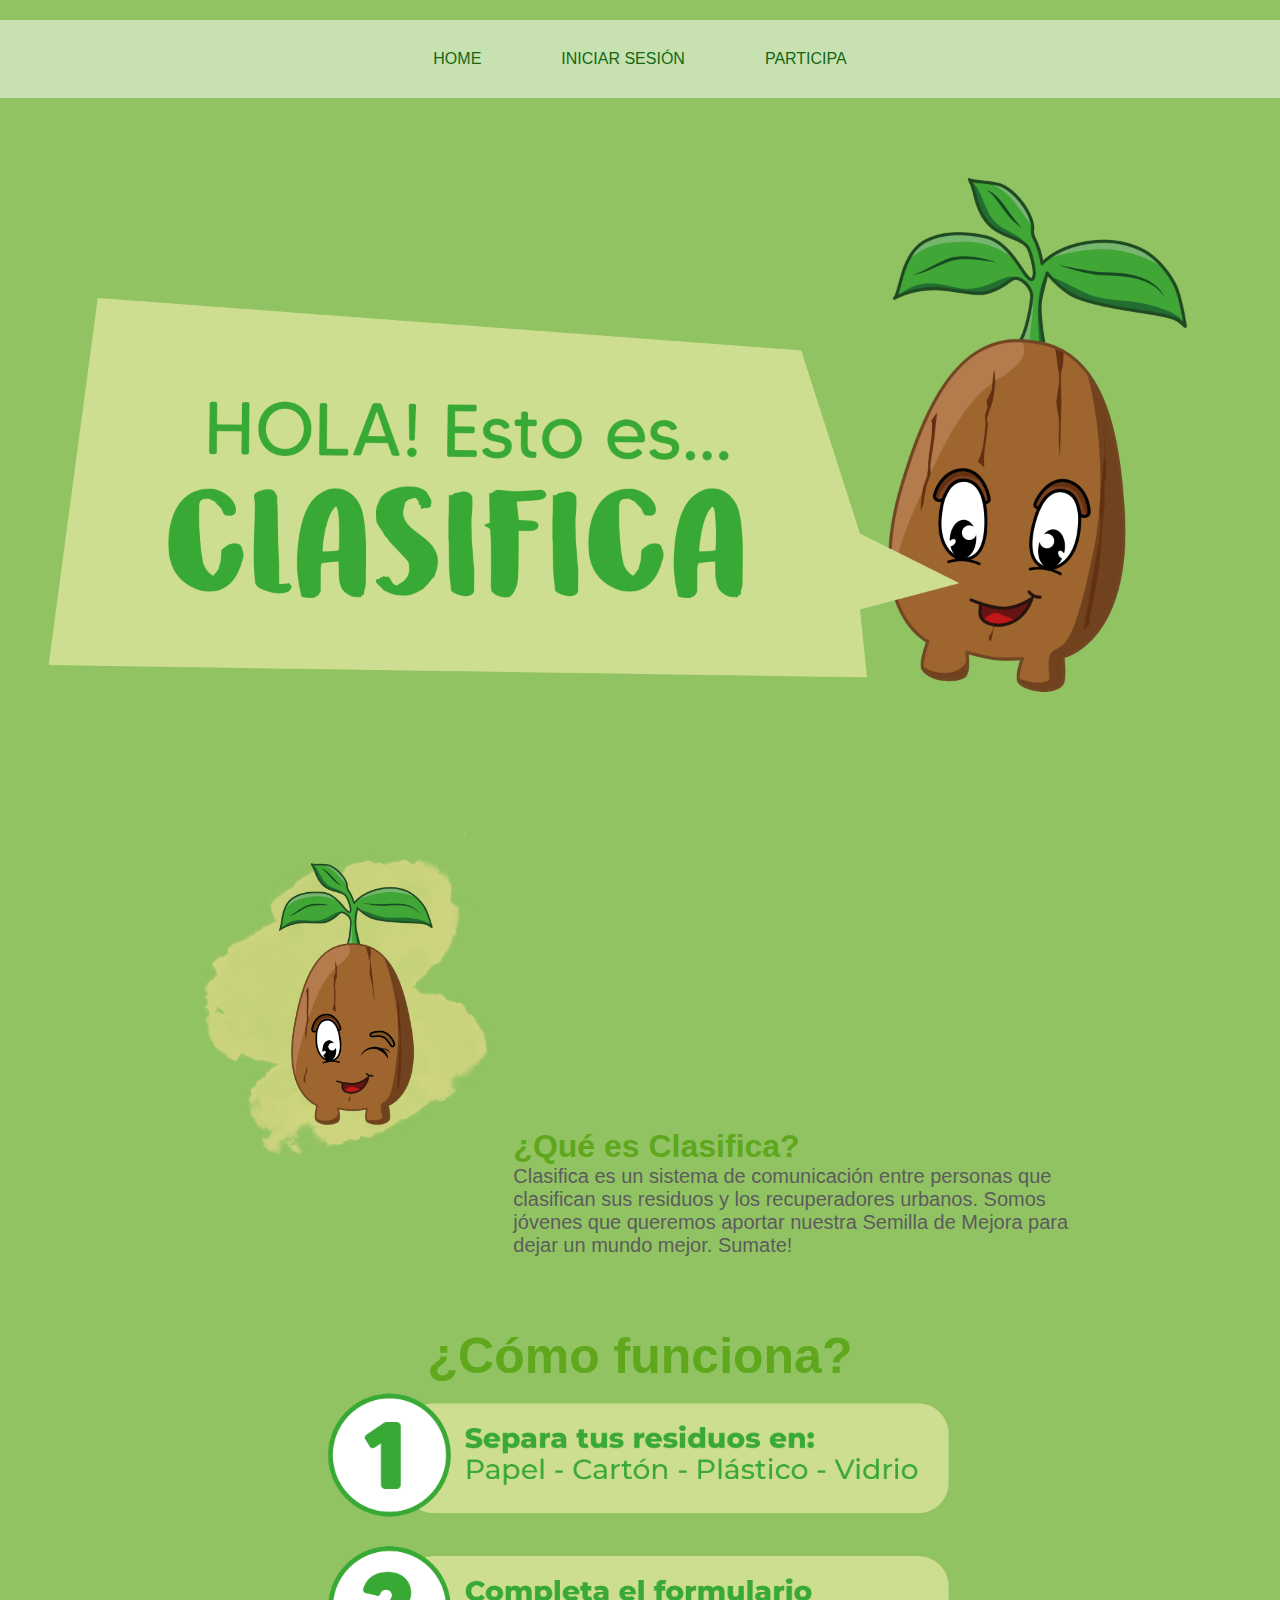
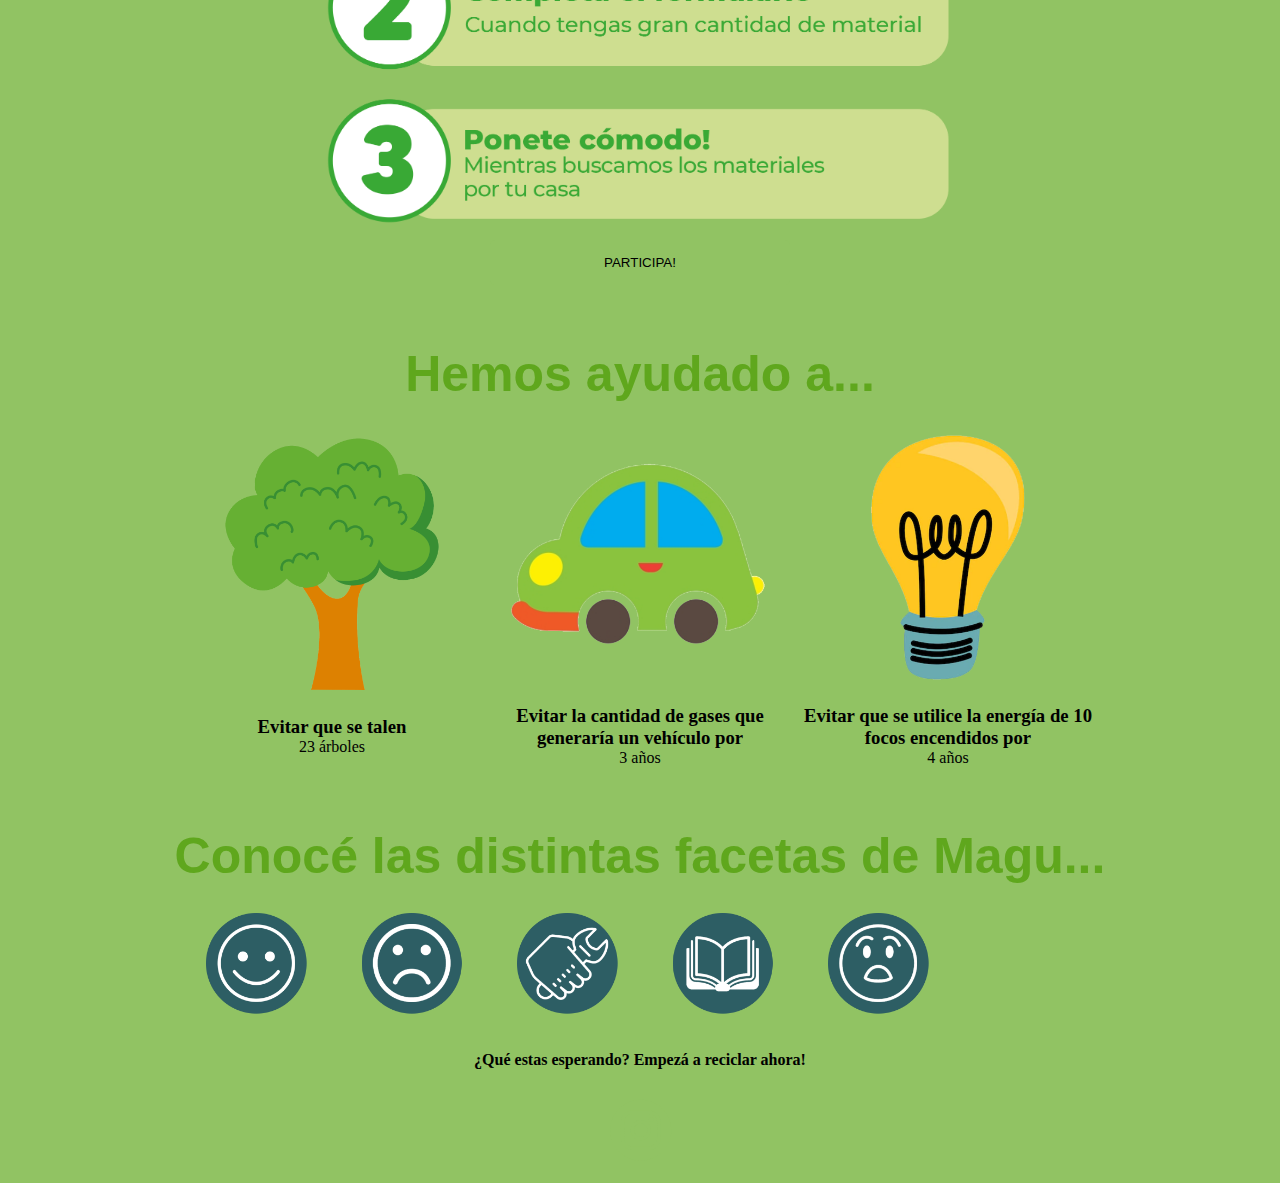
<file: html/index.html>
<!DOCTYPE html>
<html lang="en">
<head>
    <meta charset="UTF-8">
    <meta http-equiv="X-UA-Compatible" content="IE=edge">
    <meta name="viewport" content="width=device-width, initial-scale=1.0">
    <title>Clasifica</title>

     <!--KEYWORDS-->
     <meta name="description" content="Sistema de comunicación entre clasificadores y recuperadores urbanos ">
     <meta name="keywords"  content="clasificacion de residuos, reciclaje, ambiente, medioambiente, sustentable ">
     <!--CSS-->
     <link rel="stylesheet" href="../css/style.css">    
     <!--BOOTSTRAP-->
     <link href="https://cdn.jsdelivr.net/npm/bootstrap@5.1.3/dist/css/bootstrap.min.css" rel="stylesheet" integrity="sha384-1BmE4kWBq78iYhFldvKuhfTAU6auU8tT94WrHftjDbrCEXSU1oBoqyl2QvZ6jIW3" crossorigin="anonymous">
     <!--ANIMACION-->
      <link
     rel="stylesheet"
     href="https://cdnjs.cloudflare.com/ajax/libs/animate.css/4.1.1/animate.min.css"
        />
     <!--FAVICON-->
     <link rel="shortcut icon" href="../imgs/iconoClasifica.svg" type="Icono Clasifica">
     <meta property="og:Image" content="../imgs/iconoClasifica.svg">
 
</head>
<body>
    <header class="container-fluid">
        <!--Inicio Menu-->
        <nav>
                <div id="navbarNav">
                  <ul class="menu">
                    <li><a href="index.html">Home</a></li>
                      <li><a href="ingresar.html">Iniciar sesión</a></li>
                      <li><a href="participar.html">Participa</a></li>
                  </ul>    
               </div>
        </nav>
     <!--Fin Menu-->
    </header>



    <div>
        <img src="../imgs/inicio1.png" alt="" width="100%">
    </div>

    <!--Seccion Que es clasifica-->
    <div class="contenedor1">
        <div><img src="../imgs/maguguinio.png" alt="" width="100%"></div>
        <div>
        <h1><strong>¿Qué es Clasifica?</strong></h1>
        <p class="p_texto">Clasifica es un sistema de comunicación entre personas que clasifican sus residuos y los recuperadores urbanos.
            Somos jóvenes que queremos aportar nuestra Semilla de Mejora para dejar un mundo mejor.
            Sumate!
        </p>
        </div>
    </div>
    
 <!--Seccion Como funciona-->
    <div class="contenedor2">
        <p class="titulitos">¿Cómo funciona?</p>
        <img src="../imgs/pasos.png" alt="" width="80%">
        <a href="ingresar.html"><button class="btnform">PARTICIPA!</button></a>
    </div>


<!--Seccion Hemos ayudado a...-->
    <section>
        <p class="titulitos">Hemos ayudado a...</p>
        <div class="contenedor3">
        <div>
            <img src="../imgs/arbol.png" alt="" width="100%">
            <h3>Evitar que se talen</h3>
            <p>23 árboles</p>
        </div>

        <div>
            <img src="../imgs/auto.png" alt="" width="100%">
            <h3>Evitar la cantidad de gases que generaría un vehículo por
            </h3>
            <p>3 años</p>
        </div>

        <div>
            <img src="../imgs/foco.png" alt="" width="100%">
            <h3>Evitar que se utilice la energía de 10 focos encendidos por</h3>
            <p>4 años</p>
        </div>
    </div>
    </section>


<!--Seccion Facetas de Magu, USO DE FETCH...-->
    <section>
        <p class="tituloh3">Conocé las distintas facetas de Magu...</p>
        <div class="contenedor4">
        <img src="../imgs/iconoFeliz.png" alt="" id="botonMaguFeliz" width="15%">
        <img src="../imgs/iconoTriste.png" alt="" id="botonMaguTriste" width="15%">
        <img src="../imgs/iconoTrabajo.png" alt="" id="botonMaguTrabajo" width="15%">
        <img src="../imgs/iconoSmart.png" alt="" id="botonMaguSmart" width="15%">
        <img src="../imgs/iconoSorpresa.png" alt="" id="botonMaguSorpresa" width="15%">        
        
    </section>

    <div id="fondoFetch" class="fondoFetch">
        <div id="myProgress">
            <div id="myBar"></div>
        </div>
    </div>


<!--Seccion Final...-->
    <section class="contenedor5">
        <h4>¿Qué estas esperando?
            Empezá a reciclar ahora!
        </h4>
        <a href="https://www.instagram.com/clasifica.mza/" ><img src="../imgs/instagram.svg" alt="" id="logoInsta" width="80px"></a> 
    </section>


    
    <script src="../js/index.js"></script>
    
      
</body>
</html>
</file>
<file: css/style.css>
*{
    margin: 0;
    padding: 0;
    box-sizing: border-box;
}



@import url('https://fonts.googleapis.com/css2?family=Poppins:wght@900&family=Roboto:ital,wght@0,400;1,500;1,900&display=swap');


/*Menu*/
nav{
    width: 100%;
    margin-top: 20px;
    background-color: #ffffff80;
    
 }
 
 header nav div{
    display: flex;
    flex-direction: row;
    justify-content:center;
    
 }
 
 header nav div ul li a {
    color: #146814;
    list-style-type: none;
    text-decoration: none;
    font-family:'Roboto', sans-serif;
    font-weight:500  
 }
 
 header nav div ul{
  margin-bottom: 0;
 }

 .menu > li{
    text-transform:uppercase; /*Esta todo en mayusculas*/
    padding: 30px;    
    display: inline-block;
    border: #5c5c5c;
        
 }
 

 .menu > li a:hover{    
    color: #ffffff;
    font-family:'Roboto', sans-serif;
    background-color:#91C363;    
    transition-duration: 0.5s;
    border-radius: 3px;
    padding: 20px;
 }

 /*FINAL MENU*/
 


/*CSS INDEX*/

.contenedor1{
  display: flex;
  flex-direction: row;
  align-items: baseline;
  justify-content: space-between;
  padding: 10px 60px;
  margin: 0 auto;
  width: 80%;
}

h1{
  font-family: 'Roboto', sans-serif;
  font-weight:bold;
  color:#5fa71d;
}

.p_texto{
  font-family: 'Roboto', sans-serif;  
  font-size: 20px;
  color:#5c5c5c;
}

.titulitos{
  font-family: 'Roboto', sans-serif;
  font-weight:bold;
  color:#5fa71d;
  font-size: 50px;
  text-align: center;
  padding-top: 50px;
}


.contenedor2{
  display: flex;
  flex-direction: column;
  align-items: center;
  justify-content: space-between;
  padding: 10px 60px;
  margin: 0 auto;
  width: 80%;
}

.contenedor3{
  display: flex;
  flex-direction: row;
  align-items: center;
  gap: 20px;
  padding: 10px 60px;
  margin: 0 auto;
  width: 80%;
  text-align: center;
}

.tituloh3 {
  font-family: 'Roboto', sans-serif;
  font-weight:bold;
  color:#5fa71d;
  text-align: center;
  font-size: 50px;
  padding-top: 50px;
}

.contenedor4{
  display: flex;
  flex-direction: row;
  align-items: center;
  gap: 20px;
  padding: 10px 60px;
  margin: 0 auto;
  width: 80%;

}

.contenedor4 img:hover{
  transform: scale(1.5);
  opacity: 0.8;
  transition-duration: 0.5s;
}

#logoInsta:hover {
  transform: scale(1.5);
  opacity: 0.8;
  transition-duration: 0.5s;
}


.contenedor5{
  display: flex;
  flex-direction: column;
  align-items: center;
  gap: 20px;
  padding: 10px 60px;
  margin: 0 auto;
 }
/*-----css index----*/



/*-----css participar---*/
.titleh3 {
  font-family: 'Roboto', sans-serif;
  font-weight:bold;
  color:#133f13;
  text-align: center;
  font-size: 50px;
  padding-top: 50px;
}

.contenedor6{
  display: flex;
  flex-direction: row;
  align-items:flex-start;
  justify-content: center;
  gap: 100px;
  padding: 10px 30px;
  margin: 0 auto;
  width: 100%;

}
.parraf1{
  color:#133f13;
  font-family: 'Roboto', sans-serif;
  font-size: 20px;

}

.contenedor6_info{
  width: 600px;
  display: flex;
  flex-direction: column;
  align-items: center;
}


/*------Formulario-----*/ 
  
  ul {
    list-style: none;
    padding: 0;
    margin: 0;
  }
  
  form li + li {
    margin-top: 1em;
  }
  
  label {
    /* Tamaño y alineación uniforme */
    display: inline-block;
    width: 90px;    
  }
  
  input,
  textarea {
    /* Para asegurarse de que todos los campos de texto tienen la misma configuración de letra
       Por defecto, las áreas de texto tienen un tipo de letra monoespaciada */
    font: 1em sans-serif;
  
    /* Tamaño uniforme del campo de texto */
    width: 300px;
    box-sizing: border-box;
  
    /* Hacer coincidir los bordes del campo del formulario */
    border: 1px solid #999;
  }
  
  textarea {
    /* Alinear los campos de texto multilínea con sus etiquetas */
    vertical-align: top;
  
    /* Proporcionar espacio para escribir texto */
    height: 5em;
  }
  
  .texto {
    font-family: Arial, Helvetica, sans-serif;
    color:rgba(255, 255, 255, 0.863);
    list-style-type: none;
    text-decoration: none;
   margin-top: 20px;
  }
  .texto:hover{
    color:rgba(4, 182, 34, 0.863)
  }

  /*Respuesta en caso que el usuario o contraseña esté mal*/
  .mostrarError{
    font-family: Arial, Helvetica, sans-serif;
    color: rgb(235, 107, 107);
    font-size: 14px;
    text-align: center;
    pointer-events: auto;
    pointer-events: auto;
    opacity: 1;
    
  }
  
  .mostrarExito{
    font-family: Arial, Helvetica, sans-serif;
    color: rgb(6, 189, 30);
    font-size: 14px;
    text-align: center;
    pointer-events: auto;
    pointer-events: auto;
    opacity: 1;
    
  }
  

  body{
    background-color: #91C363;
  }

  .bodyingresar{
    background-color: #91C363;
  }

  form {
    width: 500px;
    margin: 20px auto;
    background-color: rgba(255, 255, 255, 0.863);
    padding: 20px;
    color: #999;
    border-radius: 10px;
    font-size: 1em;
    font-family: Arial, Helvetica, sans-serif;
    text-align: center;
  }
  
  input, textarea {
    border: 0;
    outline: none;
    width: 300px;
    
  }

  .form1 {
    border: solid 1px #999999;    
    padding: 15px;
    width: 300px;
    margin: 10px;
  }

  /*Cuando le da click al campo*/
  .form1:focus{    
    border: solid 2px #91C363;
  }

  .tituloFormulario{
    font-family: Arial, Helvetica, sans-serif;
    font-weight: 700;
    color: #133f13c2;
    text-align: center;
    font-size: 25px;
    margin-top: 30px;

  }

  .form2 {
    width: 500px;
    margin: 20px auto;
    background-color:#133f13c2;
    padding: 20px;
    border-radius: 10px;
    font-size: 1em;
    font-family: Arial, Helvetica, sans-serif;
   
  }

 /*Cuando le da click al campo*/
 .form2:focus{    
  border: solid 2px #91C363;
}

  .input1 {
    border: solid 1px #999999;    
    padding: 15px;
    width: 300px;
    margin: 10px;
    background-color:#133f13c2;
    border:none;
    border-radius: 10px;
    color: #ffffff;
  }
 

  .btnform {
    padding: 15px;
    margin-top: 10px;
    width: 300px;
    text-align: center;
    background-color: #91C363;
    border: none;
    border-radius: 5px;  
  }
  
  .btnform:hover {
    background-color: #146814;
    transition-duration: 0.5s;
  }

  .btnform2{
    padding: 15px;
    margin-top: 10px;
    width: 300px;
    text-align: center;
    background-color: #afd642;
    border: none;
    border-radius: 5px; 
    opacity: 0; 
  }

  .btnform2:hover {
    background-color: #5fa71d;
    transition-duration: 0.5s;
  }
  h2 {
    margin: 20px auto;
  }



  .fondoRespuesta {
    display: flex;
    background-color: rgba(167, 167, 167, 0.863);
    align-items:center;
    flex-direction:row;
    justify-content: center;
    position: fixed;
    pointer-events: none;
    width: 100%;
    height: 100%;
    top:0;
    left:0;
    opacity: 0;
    
  }


  .contenedorFicha{
    
    width: 500px;
    margin: 0 auto;
    background-color: rgba(255, 255, 255, 0.863);
    border-radius: 10px;
    font-family: Arial, Helvetica, sans-serif;
    padding: 20px;
    text-align: center;
    align-items:center;
  }

  div ul {
    display: flex;
    flex-direction: row;
    align-items: center;
    column-gap: 20px;
  }

  .mostrar {
    pointer-events: auto;
    opacity: 1;
    
  }



  /*------CSS DE FETCH----*/

.fondoFetch{
  display: flex;
  flex-direction: column;
  background-color: rgba(167, 167, 167, 0.863);
  align-items:center;
  justify-content: center;
  position: fixed;
  pointer-events: none;
  width: 100%;
  height: 100%;
  top:0;
  left:0;
  opacity: 0;
}

.mostrarFondoFetch{
   opacity: 1;
}

.contenedorFetch{
    
  width: 500px;
  margin: 0 auto;
  background-color: rgba(255, 255, 255, 0.863);
  border-radius: 10px;
  font-family: Arial, Helvetica, sans-serif;
  padding: 20px;
  text-align: center;
  align-items:center;
}

#myProgress {
  position: relative;
  width: 400px;
  height: 30px;
  border-radius: 20px;
  background-color:#91C363;
}
#myBar {
  border-radius: 20px;
  position: absolute;
  width: 1%;
  height: 100%;
  background-color:#146814;
}
</file>
